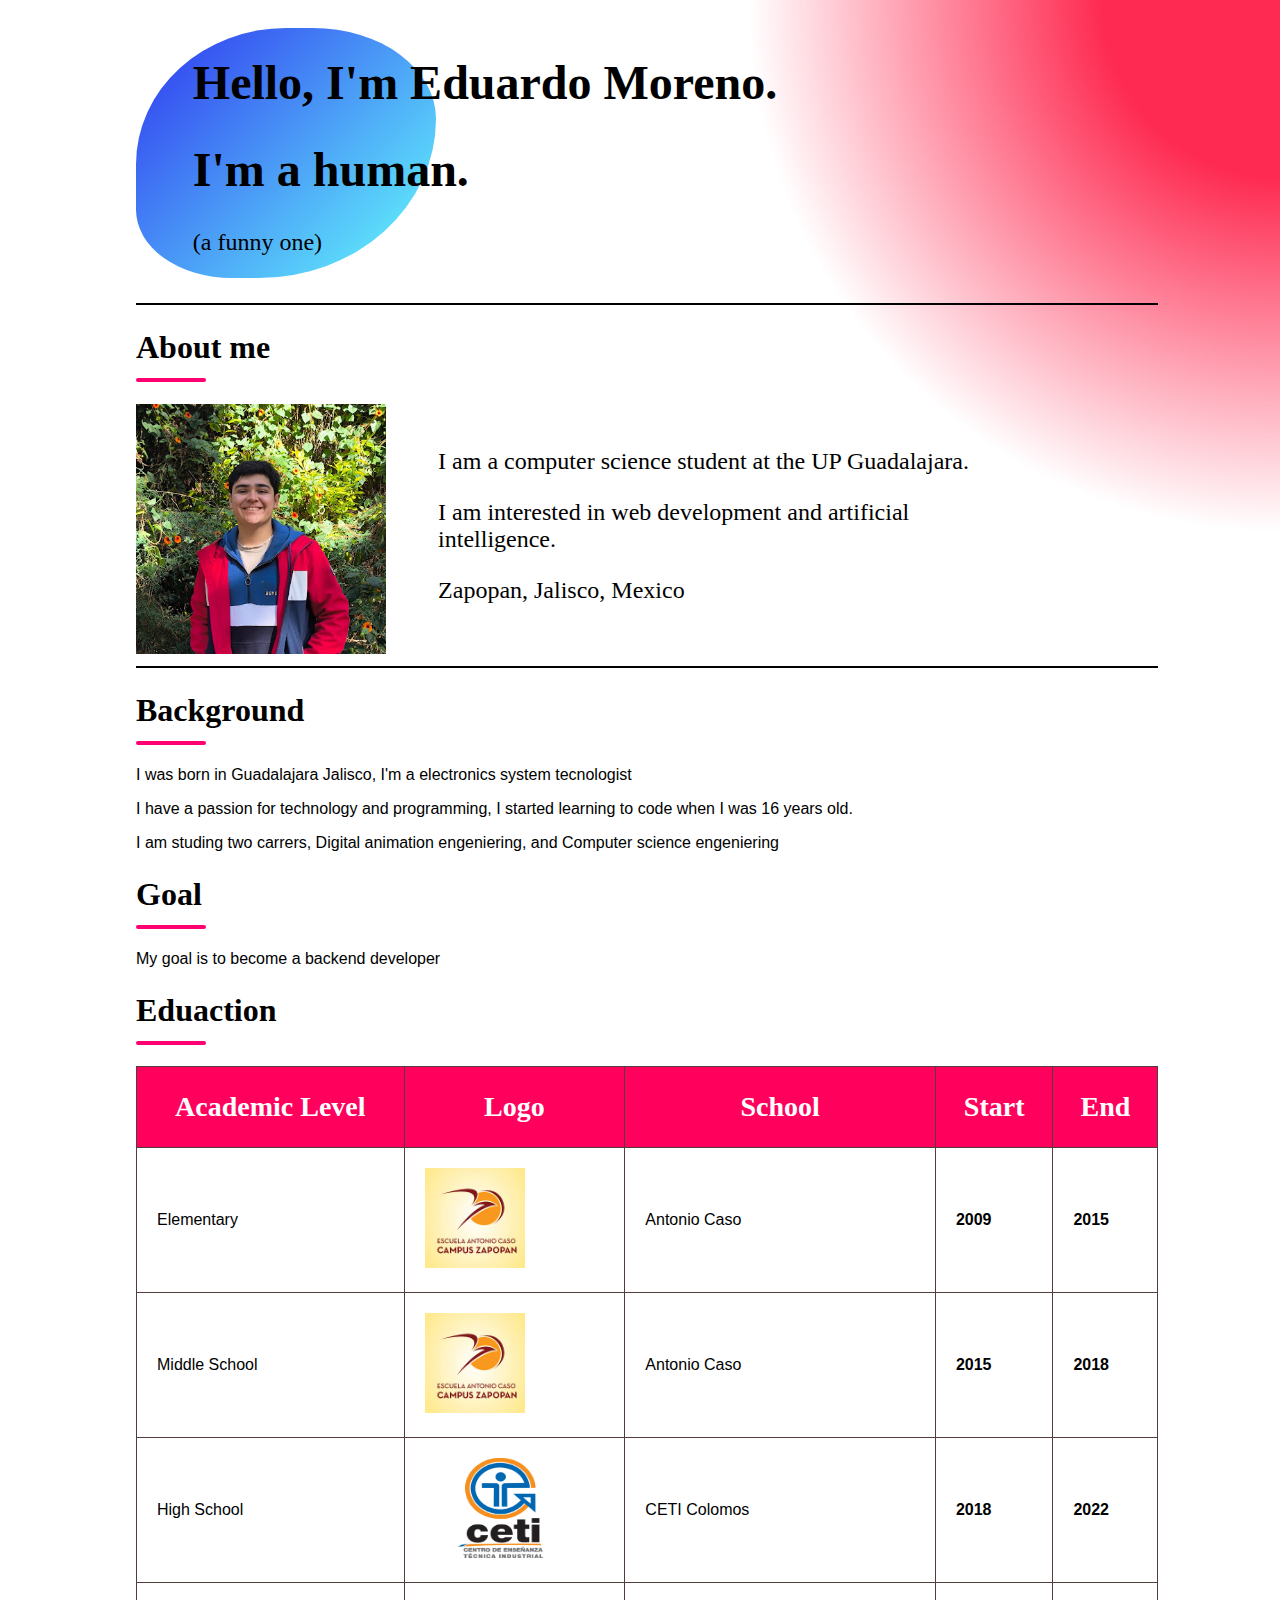
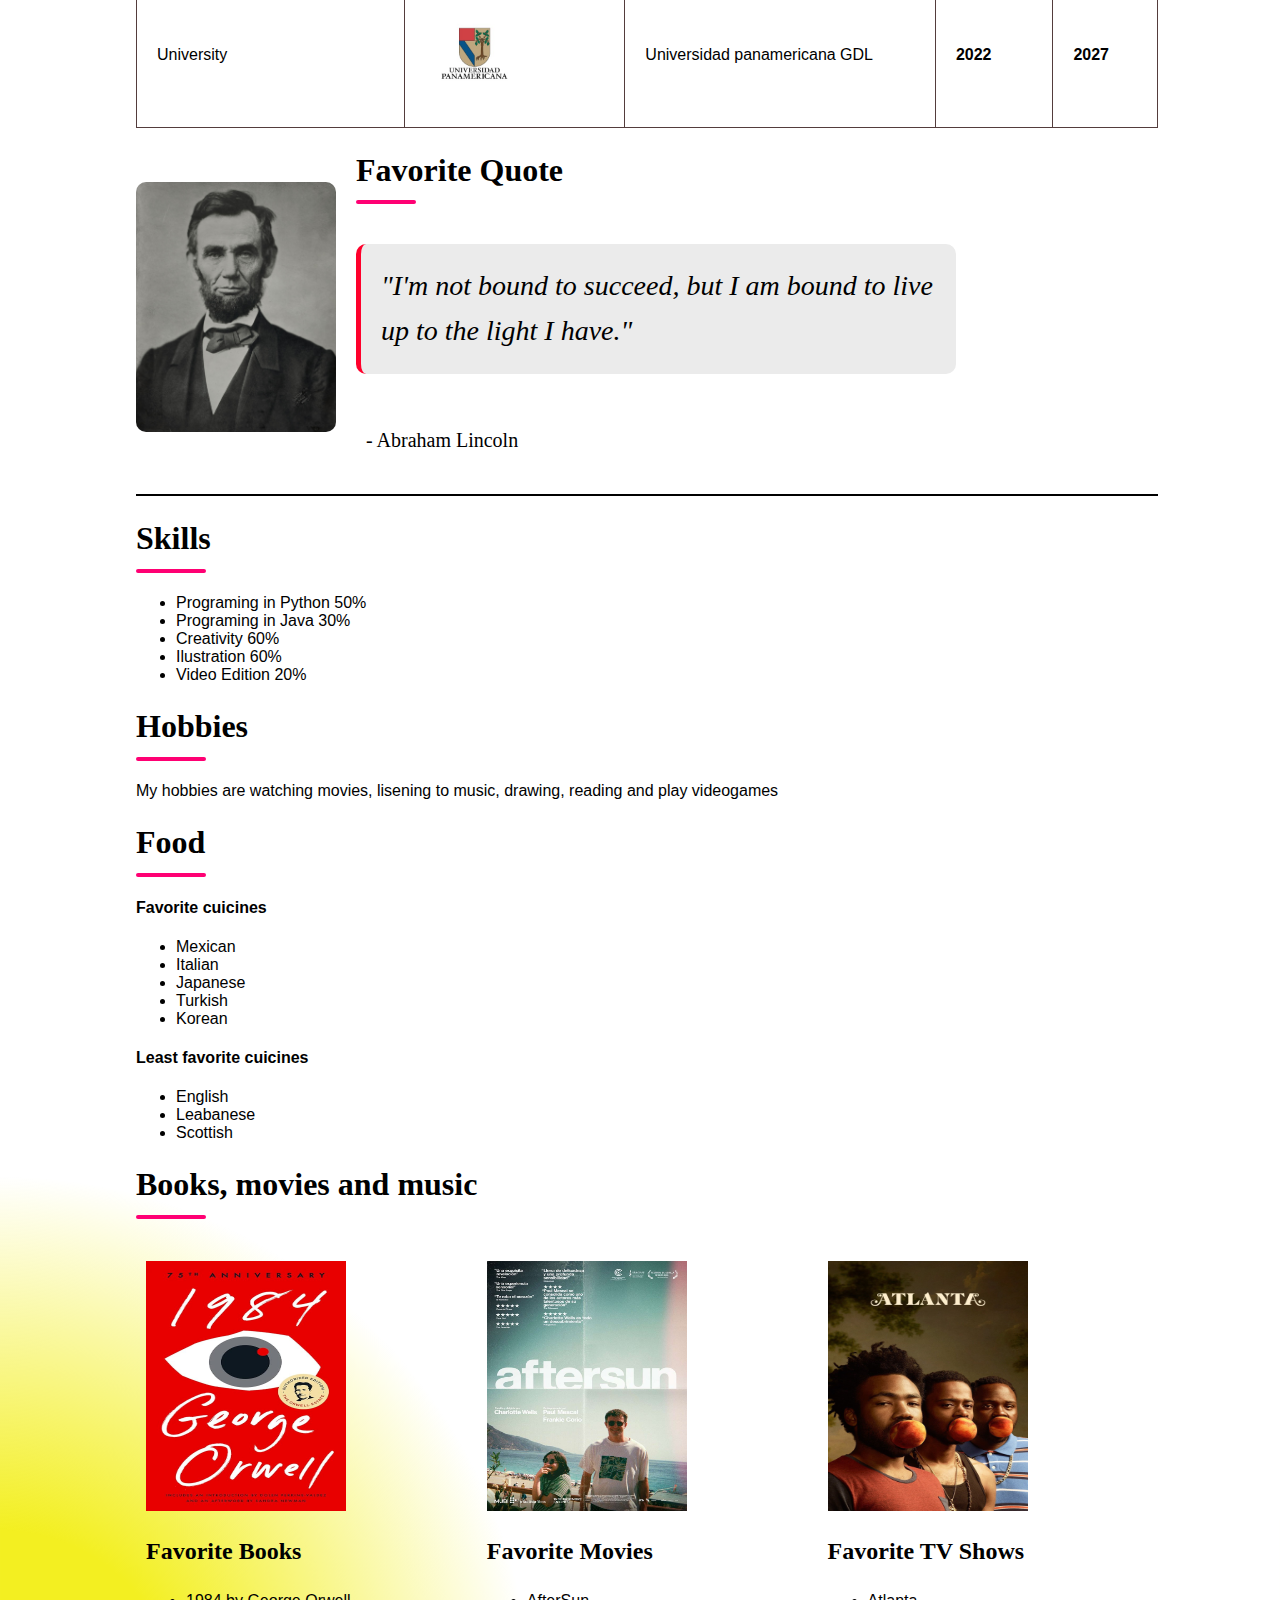
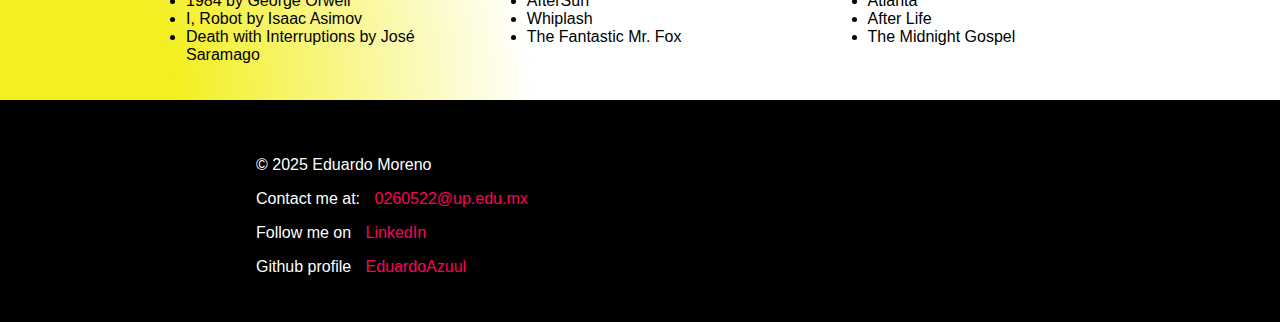
<file: index.html>
<!DOCTYPE html>

<html lang = "es">    
  <!--Defines the language of the document as Spanish--> 
  <head>
    <meta charset="UTF-8">
    <!--Defines codification dict to UTF8--> 
    <title>Eddy</title>
    <link rel="stylesheet" href="css\style.css" >
    <link rel="icon" href="images\KEVIN.png" type="image/x-icon">

  </head>

  <body>    
        <header >
        
            <h1>Hello, I'm Eduardo Moreno.</h1>
            <h1>I'm a human.</h1>
            <p>(a funny one)</p>
            
            <div class="blob"></div>
        
        </header>
    

    

    <style>
         

        header {
            position: relative; /* makes blob absolute inside header */
            padding-left: 5%;
            padding-top: 15px;
            padding-bottom: 15px;
            text-align: left;
            font-size: 24px;
            font-family: Georgia, 'Times New Roman', Times, serif;
            z-index: 1; /* text stays on top of blob */
        }


       
    </style>


    <main>
        <hr>
        <section id="about-me">

            <h1 class="Subtext2">About me</h1>
            <table style="border-collapse: collapse; border: none;">
                <tr>
                    <!-- Imagen en la primera celda -->
                    <td style="border: none; padding: 0;">
                        <img src="images/Yo.jpg" alt="My profile picture" width="250" height="250">
                    </td>

                    <!-- Texto en la segunda celda -->
                    <td style="border: none; padding-left: 10px; vertical-align: top;">
                        <p class="usualText2">I am a computer science student at the UP Guadalajara.</p>
                        <p class="usualText2">I am interested in web development and artificial intelligence.</p>
                        <p class="usualText2">Zapopan, Jalisco, Mexico</p>
                    </td>
                </tr>
            </table>
            
            
            
        </section>
        
        <hr>

        <section id="Background">
            <h1 class="Subtext2">Background</h1>
            <p>I was born in Guadalajara Jalisco, I'm a electronics system tecnologist</p>
            <p>I have a passion for technology and programming, I started learning to code when I was 16 years old.</p>
            <p>I am studing two carrers, Digital animation engeniering, and Computer science engeniering</p>
            <div>
            <h1 class="Subtext2">Goal</h1>
            <p>My goal is to become a backend developer</p>
            </div>        
            
        </section>

        <section id="Education">
            <h1 class="Subtext2">Eduaction</h1>
          

            <table border="1" cellspacing="10" cellpadding="10">
              <thead>
                  <tr>
                      <th class="TableTitle">Academic Level</th>
                      <th class="TableTitle">Logo</th>
                      <th class="TableTitle">School</th>
                      <th class="TableTitle">Start</th>
                      <th class="TableTitle">End</th>
                  </tr>
              </thead>

              

              <tbody>  

                  <tr>
                      <td>Elementary</td>
                      <td><img <source src="images\AntonioCaso.jpg" alt = "Logo" width = "100" height = "100"></td>
                      <td>Antonio Caso</td>
                      <td>2009</td>
                      <td>2015</td>
                  </tr>

                  
                  
                  <tr>
                      <td>Middle School</td>
                      <td><img <source src="images\AntonioCaso.jpg" alt = "Logo" width = "100" height = "100"></td>
                      <td>Antonio Caso</td>
                      <td>2015</td>
                      <td>2018</td>
                  </tr>

                  <tr>
                      <td>High School</td>
                      <td><img <source src="images\Ceti.jpg" alt = "Logo" width = "150" height = "100"></td>
                      <td>CETI Colomos</td>
                      <td>2018</td>
                      <td>2022</td>
                  </tr>

                  <tr>
                      <td>University</td>
                      <td><img <source src="images\up-logo.jpg" alt = "Logo" width = "100" height = "100"></td>
                      <td>Universidad panamericana GDL</td>
                      <td>2022</td>
                      <td>2027</td>
                  </tr>


              </tbody>
            </table>

            
        </section>

        <section id="Favorite-Quote">
            <img src="images/lincon.jpg" alt="Lincoln" width="200" height="250">
            
            <div class="quote-content">
                <h1 class="Subtext2">Favorite Quote</h1>
                <p class="ClassyQuote">"I'm not bound to succeed, but I am bound to live up to the light I have."</p>
                <p class="ClassyText">- Abraham Lincoln</p>
            </div>
        </section>

        <hr>

        <section id="Skills">
            <h1 class="Subtext2">Skills</h1>
            <ul>
                <li>Programing in Python 50%</li>
                <li>Programing in Java 30%</li>
                <li>Creativity 60%</li>
                <li>Ilustration 60%</li>
                <li>Video Edition 20%</li>
            </ul>
            
        </section>

        <div>
        

        </div>

        <section id="Hobbies">
            <h1 class="Subtext2">Hobbies</h1>
            <p>My hobbies are watching movies, lisening to music, drawing, reading and play videogames</p>
             
        </section>

        <section id="Food">
            <h1 class="Subtext2">Food</h1>
            <h4>Favorite cuicines</h4>
                <ul>
                    <li>Mexican</li>
                    <li>Italian</li>
                    <li>Japanese</li>
                    <li>Turkish</li>
                    <li>Korean</li>
                </ul>

            <h4>Least favorite cuicines</h4>
                <ul>
                    <li>English</li>
                    <li>Leabanese</li>
                    <li>Scottish</li>
                </ul>

        </section>

        <section id="Books, movies & TV Shows">
            <h1 class="Subtext2">Books, movies and music</h1>

            <table style="border-collapse: collapse; border: none;">
                <tr>
                    <!-- Imagen en la primera celda -->
                    <td style="border: none; padding-left: 10px; vertical-align: top; width: 26%;">
                        <img src="images/1984.jpg" alt="1984" width="200" height="250">
                        <p class="Subtext">Favorite Books</p>
                        <ul>
                            <li>1984 by George Orwell</li>
                            <li>I, Robot by Isaac Asimov</li>
                            <li>Death with Interruptions by José Saramago</li>
                            
                        </ul>    
                    </td>

                    <!-- Texto en la segunda celda -->
                    <td style="border: none; padding-left: 10px; vertical-align: top; width: 26%;">
                        <img src="images/aftersun.jpg" alt="1984" width="200" height="250">  
                        <p class="Subtext">Favorite Movies</p>  
                        <ul>
                            <li>AfterSun</li>
                            <li>Whiplash</li>
                            <li>The Fantastic Mr. Fox</li>
                            
                        </ul>
                    <td style="border: none; padding-left: 10px; vertical-align: top; width: 26%;">
                        <img src="images/atlanta.jpg" alt="1984" width="200" height="250">
                        <p class="Subtext">Favorite TV Shows</p>
                        <ul>
                            <li>Atlanta</li>
                            <li>After Life</li>
                            <li>The Midnight Gospel</li>
                        </ul>
                    </td>
                </tr>
            </table>
            
            
            
    </main>

    
  </body>
    <footer>
        <hr>
        <p>&copy; 2025 Eduardo Moreno</p>
        <p>Contact me at: <a href="mailto:0260522@up.edu.mx"> 0260522@up.edu.mx</a>
        <p>Follow me on <a href="https://www.linkedin.com/in/jos%C3%A9-eduardo-moreno-paredes-3b4396316/">LinkedIn</a>
        <p>Github profile <a href=" https://github.com/EduardoAzuul">EduardoAzuul</a> </p>  
            
    </footer>    
</html>
</file>
